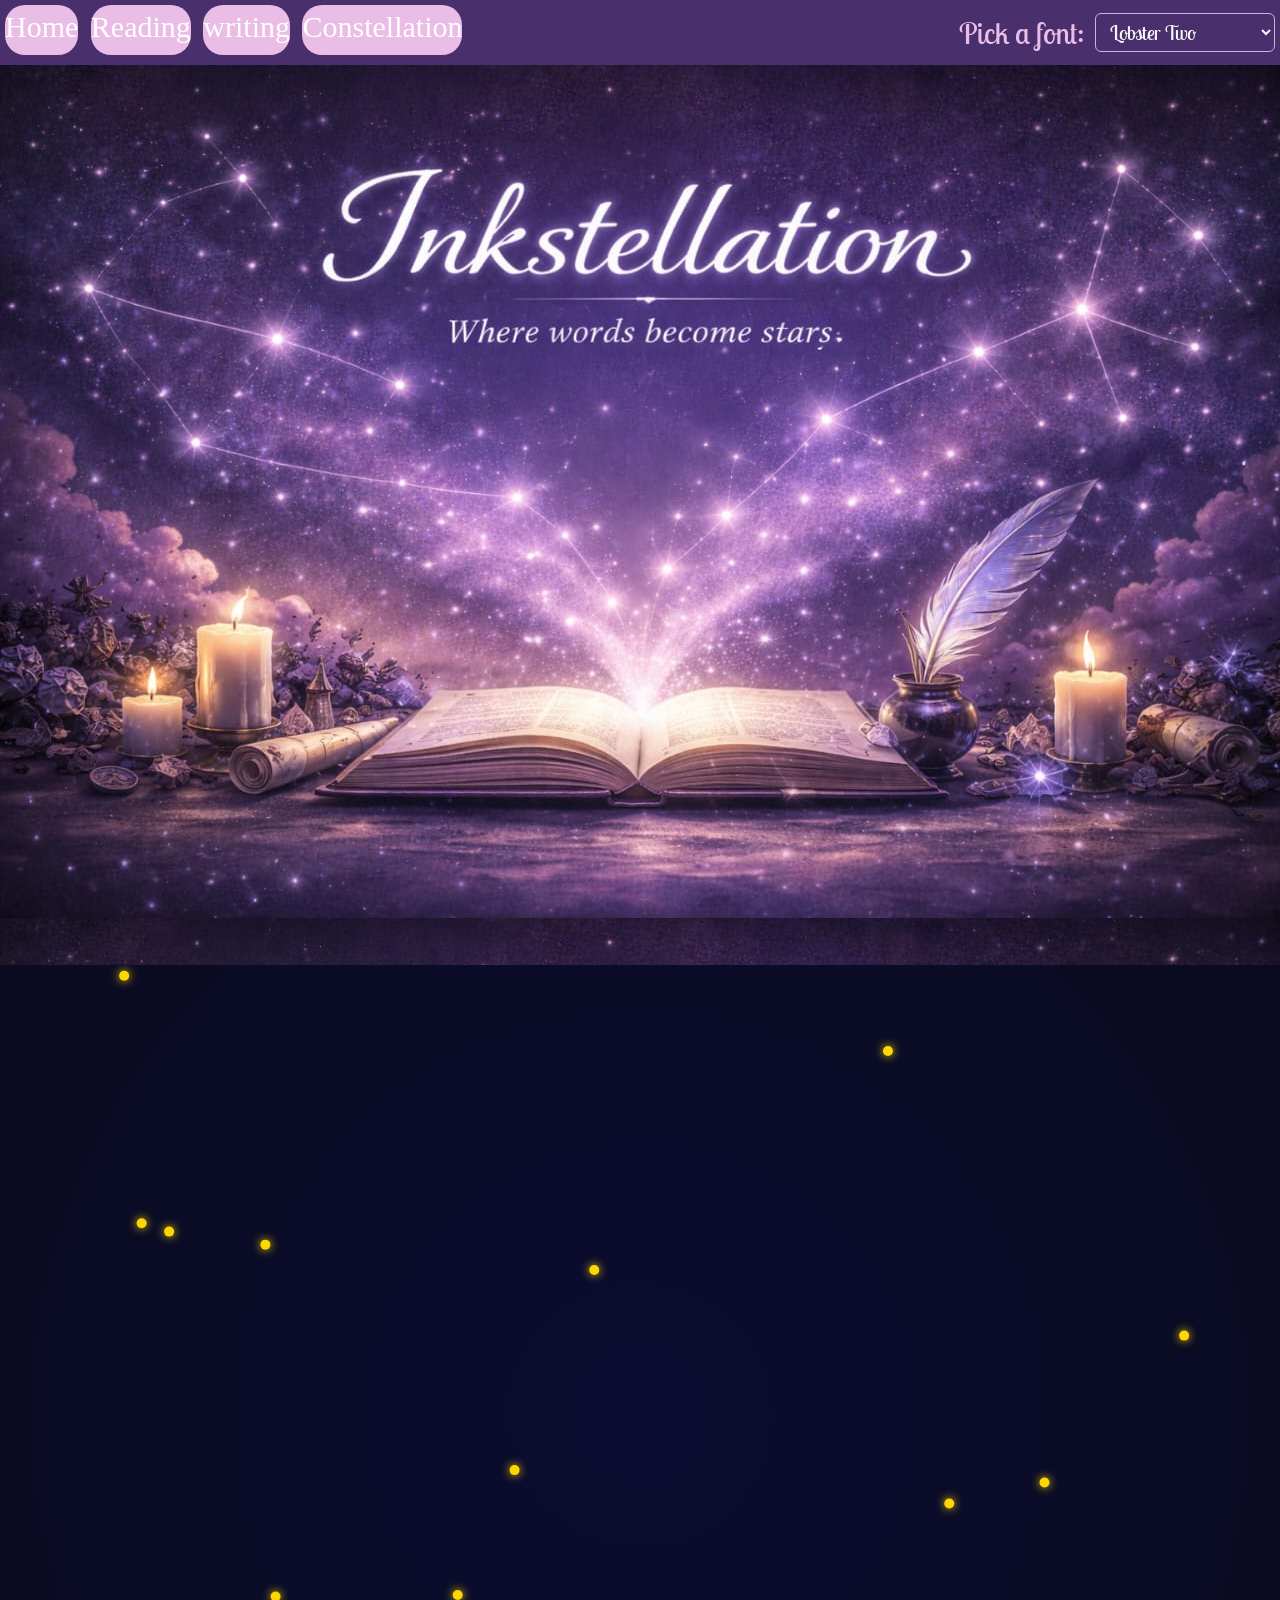
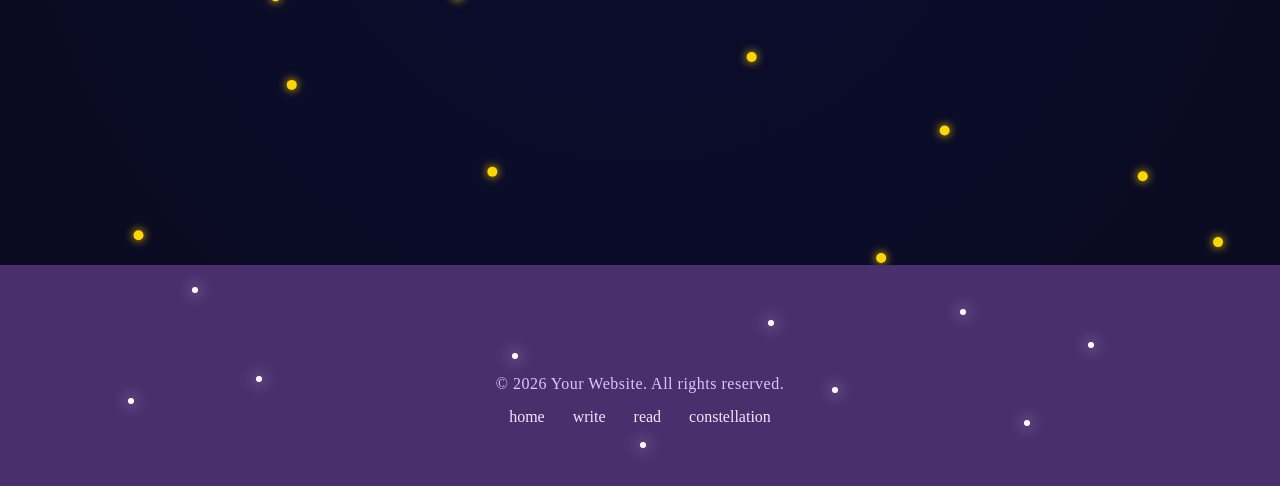
<file: constellation.html>
<!DOCTYPE html>
<html lang="en">
<head>
    <meta charset="UTF-8">
    <meta name="viewport" content="width=device-width, initial-scale=1.0">
    <title>Constellation</title>
    <link href="constellation1.css" rel="stylesheet">

    <style>
    @import url('https://fonts.googleapis.com/css2?family=Lobster+Two:ital,wght@0,400;0,700;1,400;1,700&display=swap');
    </style>

</head>
<body>
<div class="the_nav">
        <nav class="navbar">
            <a href="index.html" id="nav1">Home</a>
            <a href="Read.html" id="nav1">Reading</a>
            <a href="writing.html" id="nav1">writing</a>
            <a href="constellation.html" id="nav1">Constellation</a>
        </nav>
        
        <div id="font-picker-container">
        <label for="fontPicker">Pick a font:</label>
        <select id="fontPicker">
            <option value="'Lobster Two', cursive">Lobster Two</option>
            <option value="'Georgia', serif">Georgia</option>
            <option value="'Times New Roman', serif">Times New Roman</option>
            <option value="'Courier New', monospace">Courier New</option>
            <option value="'Playfair Display', serif">Playfair Display</option>
        </select>
        </div>
  </div>

    <header class="head">

    </header>

    <div id="constellationPage">
  <canvas id="constellationCanvas"></canvas>

 
  <div id="starPopup" class="hidden">
    <div class="popupContent">
      <span id="closePopup">&times;</span>
      <h2 id="popupTitle"></h2>
      <p id="popupContent"></p>
    </div>
  </div>
</div>


 <footer class="footer">
  <div class="star-bg">
    <!-- Stars -->
    <span class="star"></span>
    <span class="star"></span>
    <span class="star"></span>
    <span class="star"></span>
    <span class="star"></span>
    <span class="star"></span>
    <span class="star"></span>
    <span class="star"></span>
    <span class="star"></span>
    <span class="star"></span>
  </div>

  <div class="footer-content">
    <p>© 2026 Your Website. All rights reserved.</p>
    
    <div class="footer-links">
      <a href="index.html">home</a>
      <a href="writing.html">write</a>
      <a href="Read.html">read</a>
      <a href="constellation.html">constellation</a>
    </div>
  </div>
</footer>
    <script src="constellation2.js"></script>
</body>
</html>
</file>
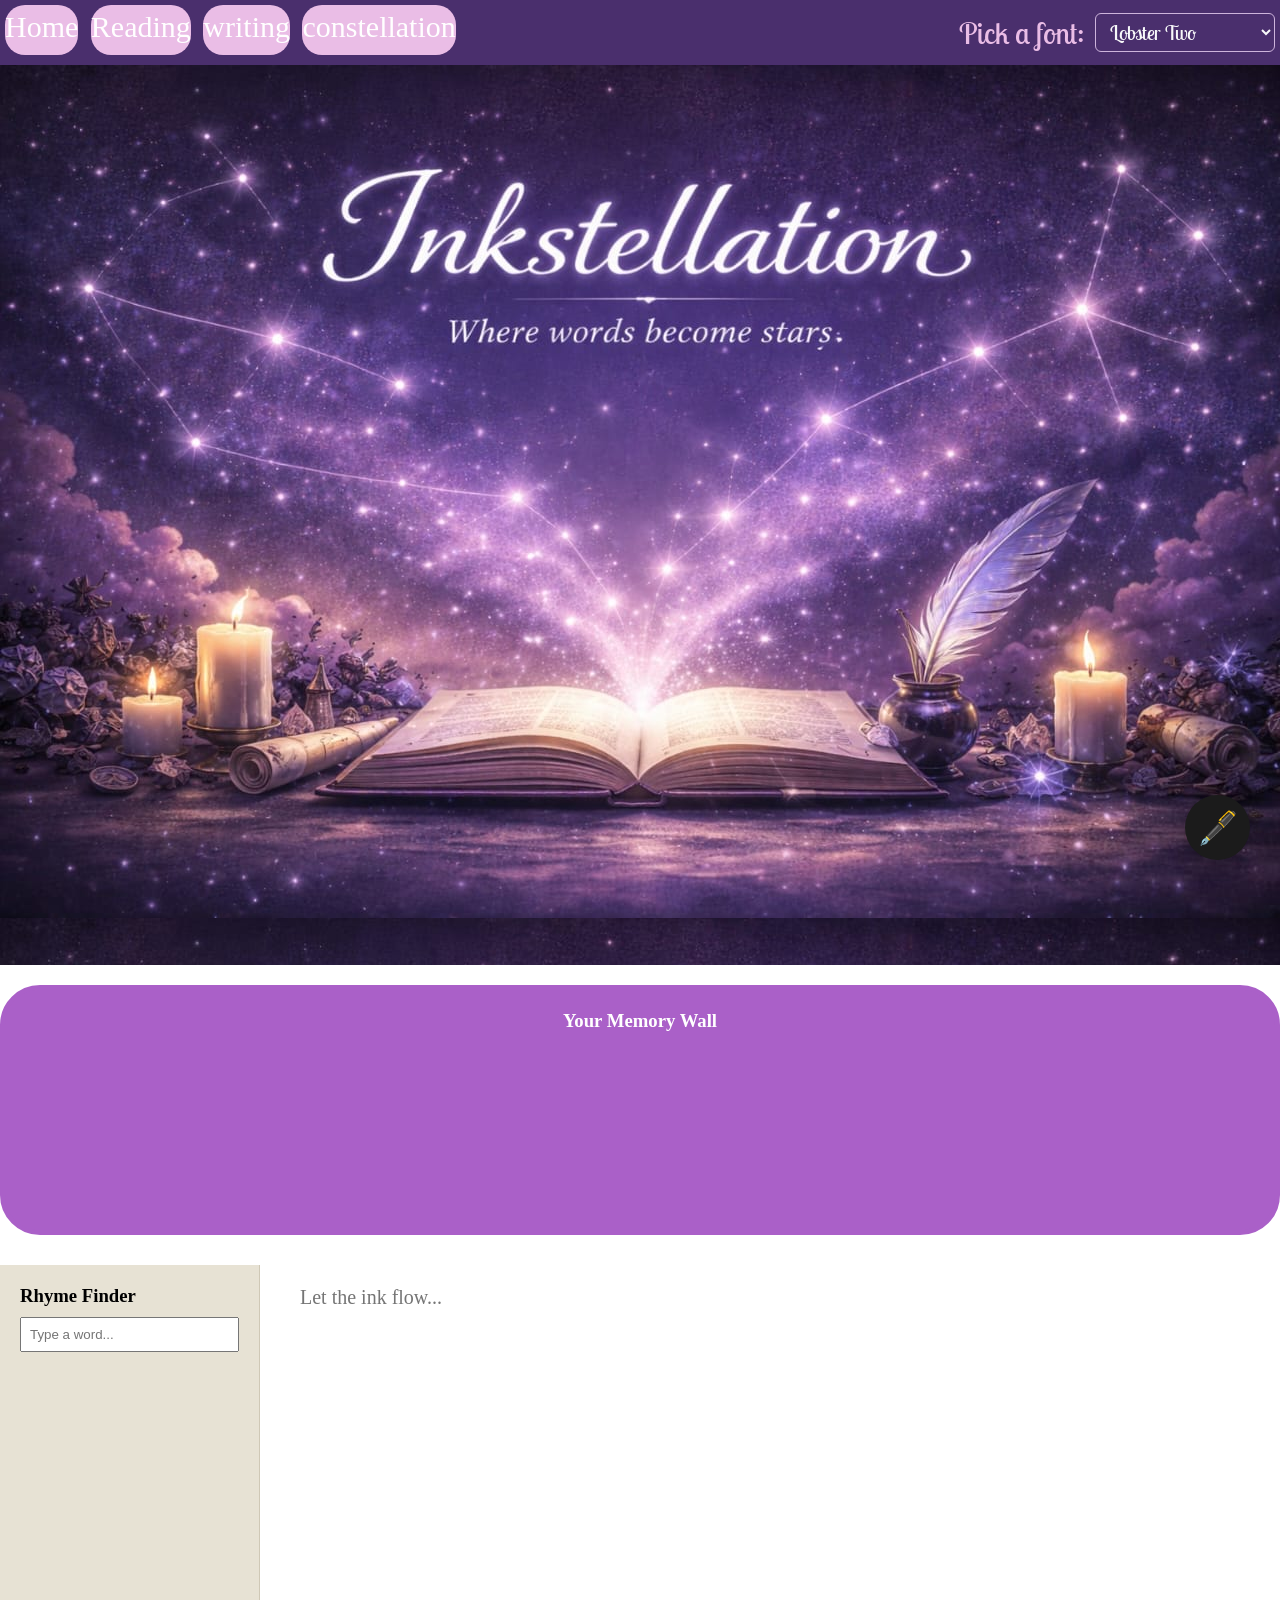
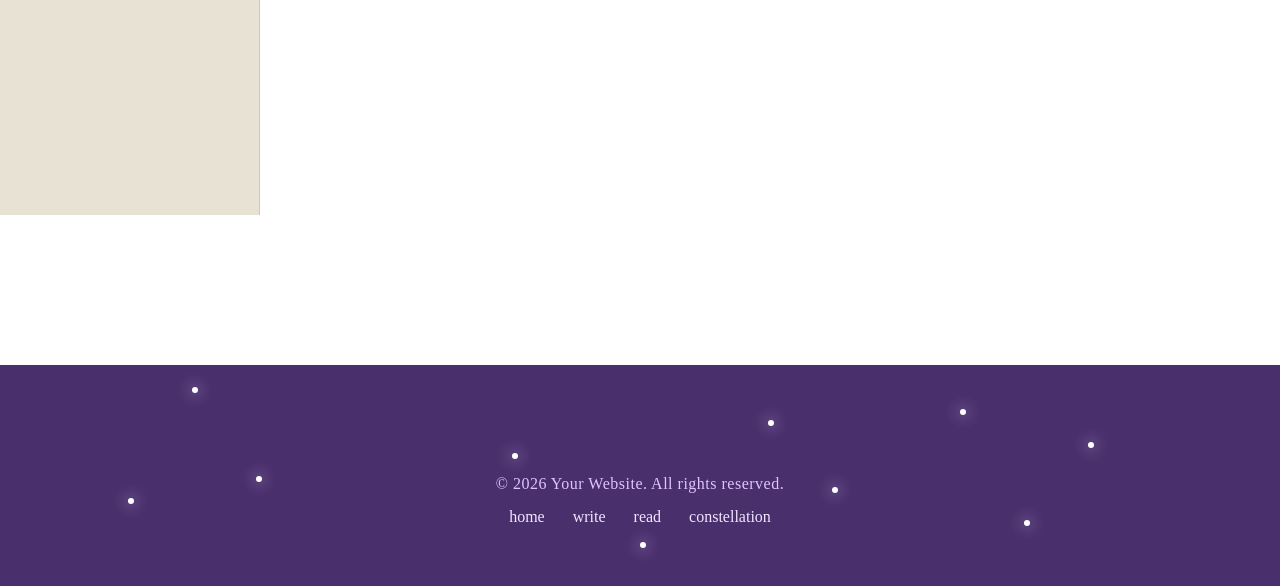
<file: writing.html>
<!DOCTYPE html>
<html lang="en">
<head>
    <meta charset="UTF-8">
    <meta name="viewport" content="width=device-width, initial-scale=1.0">
    <title>Writing</title>
    <link href="writing1.css" rel="stylesheet">
    <style>
    @import url('https://fonts.googleapis.com/css2?family=Lobster+Two:ital,wght@0,400;0,700;1,400;1,700&display=swap');
    </style> 
    
</head>
<body>
     
    <div class="the_nav">
        <nav class="navbar">
            <a href="index.html" id="nav1">Home</a>
            <a href="Read.html" id="nav1">Reading</a>
            <a href="writing.html" id="nav1">writing</a>
            <a href="constellation.html" id="nav1">constellation</a>
        </nav>
        
        <div id="font-picker-container">
        <label for="fontPicker">Pick a font:</label>
        <select id="fontPicker">
            <option value="'Lobster Two', cursive">Lobster Two</option>
            <option value="'Georgia', serif">Georgia</option>
            <option value="'Times New Roman', serif">Times New Roman</option>
            <option value="'Courier New', monospace">Courier New</option>
            <option value="'Playfair Display', serif">Playfair Display</option>
        </select>
        </div>
  </div>

  <header class="head">

  </header>

 <div id="writersQuill">

  <!-- Memory Wall -->
  <section id="memoryWall">
    <h3>Your Memory Wall</h3>
    <div id="savedPoems"></div>
  </section>

  
  <!-- Rhyme Sidebar -->
  <aside id="rhymeSidebar">
    <h3>Rhyme Finder</h3>
    <input type="text" id="rhymeInput" placeholder="Type a word...">
    <ul id="rhymeResults"></ul>
  </aside>

  <!-- Writing Area -->
  <main id="editorArea">
    <br>
    <br>
    <textarea id="poemEditor" placeholder="Let the ink flow..."></textarea>
  </main>

  <!-- Save Button -->
  <button id="savePoemBtn">🖋️</button>


</div>

    <footer class="footer">
  <div class="star-bg">
    <!-- Stars -->
    <span class="star"></span>
    <span class="star"></span>
    <span class="star"></span>
    <span class="star"></span>
    <span class="star"></span>
    <span class="star"></span>
    <span class="star"></span>
    <span class="star"></span>
    <span class="star"></span>
    <span class="star"></span>
  </div>

  <div class="footer-content">
    <p>© 2026 Your Website. All rights reserved.</p>
    
    <div class="footer-links">
     <a href="index.html">home</a>
      <a href="writing.html">write</a>
      <a href="Read.html">read</a>
      <a href="constellation.html">constellation</a>
    </div>
  </div>
</footer>

    <script src="writing2.js"></script>
</body>
</html>
</file>
<file: constellation1.css>
*{
margin:0;
padding:0;
box-sizing:border-box;
}

/* font */
#font-picker-container {
  display: flex;
  align-items: center;
  gap: 10px;
  font-family: 'Lobster Two', serif;
  color: #f8f9fa;
}

#font-picker-container label {
  font-size: 30px;
  color: #EABDE6; 
}

#fontPicker {
  background-color: #4a2f6d; 
  color: #f8f9fa;
  border: 1px solid #cdb4db;
  padding: 5px 10px;
  border-radius: 6px;
  font-family: inherit;
  cursor: pointer;
  transition: all 0.3s ease;
  font-size: 20px;
}

#fontPicker:hover {
  background-color: #5e3f8a;
  transform: scale(1.05);
}

.lobster-two-regular {
  font-family: "Lobster Two", sans-serif;
  font-weight: 400;
  font-style: normal;
}

/*nav*/
.the_nav{
    font-size: 30px;
    border: #4a2f6d solid 5px;
    background-color:#4a2f6d;
    display: flex;
    justify-content: space-between;
    border-width: 100%;
    height:auto;
    flex-wrap: wrap;
    padding-top: 0;
   
}

#nav1 {
   text-align: center;
   background-color: #EABDE6;
   color: white;
   border: solid none;
   border-radius: 20px;
   height: 50px;
   width:auto;
   display: inline-block;
   padding-top: 5px;
   text-decoration: none;
   margin-right:5px;
   margin-bottom: 5px;
}
.head{
    background-image: url(Inkstellation.jpeg);
    height: 100vh;
    width: 100%;
}




/* Constellation Page */
#constellationPage {
  width: 100vw;
  height: 100vh;
  overflow: hidden;
  position: relative;
  background: radial-gradient(circle at center, #0b0c30, #0a0b20);
  cursor: grab;
}

/* Canvas fills page */
#constellationCanvas {
  width: 100%;
  height: 100%;
  display: block;
}

/* Star Popup */
#starPopup {
  position: absolute;
  top: 50%;
  left: 50%;
  transform: translate(-50%, -50%);
  background: rgba(30, 30, 60, 0.85);
  border: 2px solid gold;
  border-radius: 20px;
  padding: 30px;
  width: 400px;
  max-width: 90%;
  color: #fff;
  box-shadow: 0 0 20px gold, 0 0 40px rgba(255,255,200,0.5);
  z-index: 1000;
  text-align: center;
}

#starPopup.hidden {
  display: none;
}

#starPopup .popupContent h2 {
  margin-bottom: 15px;
  color: gold;
}

#starPopup .popupContent p {
  font-size: 16px;
  line-height: 1.5;
}

#closePopup {
  position: absolute;
  top: 10px;
  right: 15px;
  cursor: pointer;
  font-size: 24px;
  color: gold;
}

/* footer*/

.footer {
  position: relative;
  width: 100%;
  padding: 100px 20px 60px;
  background: #4a2f6d; 
  color: #f0e6ff;
  overflow: hidden;
  display: flex;
  flex-direction: column;
  align-items: center;
  text-align: center;
}

/*STAR BACKGROUND */
.star-bg {
  position: absolute;
  top: 0;
  left: 0;
  width: 100%;
  height: 100%;
  pointer-events: none;
}

.star-bg .star {
  position: absolute;
  width: 6px;
  height: 6px;
  background: #fff;
  border-radius: 50%;
  box-shadow: 0 0 15px #fff;
  animation: twinkle 2s infinite alternate;
}

/* Star positions & animation duration */
.star:nth-child(1) { top: 10%; left: 15%; animation-duration: 1.2s; }
.star:nth-child(2) { top: 25%; left: 60%; animation-duration: 2s; }
.star:nth-child(3) { top: 50%; left: 20%; animation-duration: 2.5s; }
.star:nth-child(4) { top: 70%; left: 80%; animation-duration: 1.8s; }
.star:nth-child(5) { top: 40%; left: 40%; animation-duration: 2.2s; }
.star:nth-child(6) { top: 60%; left: 10%; animation-duration: 1.7s; }
.star:nth-child(7) { top: 20%; left: 75%; animation-duration: 2.3s; }
.star:nth-child(8) { top: 80%; left: 50%; animation-duration: 2.6s; }
.star:nth-child(9) { top: 35%; left: 85%; animation-duration: 1.9s; }
.star:nth-child(10){ top: 55%; left: 65%; animation-duration: 2.1s; }

@keyframes twinkle {
  0% { opacity: 0.2; transform: scale(0.8); }
  50% { opacity: 1; transform: scale(1.5); }
  100% { opacity: 0.2; transform: scale(1); }
}

/*FOOTER */
.footer-content p {
  margin: 10px 0;
  font-size: 16px;
  letter-spacing: 0.5px;
  color: #e0c3ff;
}

.footer-links {
  margin-top: 15px;
}

.footer-links a {
  color: #f0e6ff;
  margin: 0 12px;
  text-decoration: none;
  font-size: 16px;
  transition: color 0.3s ease;
}

.footer-links a:hover {
  color: #b4a7f5;
}

/*  RESPONSIVE */
@media (max-width: 600px) {
  .footer {
    padding: 80px 10px 50px;
  }

  .footer-links a {
    display: block;
    margin: 8px 0;
  }
}
</file>
<file: writing1.css>
*{
margin:0;
padding:0;
box-sizing:border-box;
}

/* font */
#font-picker-container {
  display: flex;
  align-items: center;
  gap: 10px;
  font-family: 'Lobster Two', serif;
  color: #f8f9fa;
}

#font-picker-container label {
  font-size: 30px;
  color: #EABDE6; 
}

#fontPicker {
  background-color: #4a2f6d; 
  color: #f8f9fa;
  border: 1px solid #cdb4db;
  padding: 5px 10px;
  border-radius: 6px;
  font-family: inherit;
  cursor: pointer;
  transition: all 0.3s ease;
  font-size: 20px;
}

#fontPicker:hover {
  background-color: #5e3f8a;
  transform: scale(1.05);
}

.lobster-two-regular {
  font-family: "Lobster Two", sans-serif;
  font-weight: 400;
  font-style: normal;
}

/*nav*/
.the_nav{
    font-size: 30px;
    border: #4a2f6d solid 5px;
    background-color:#4a2f6d;
    display: flex;
    justify-content: space-between;
    border-width: 100%;
    height:auto;
    flex-wrap: wrap;
    padding-top: 0;

}

#nav1 {
   text-align: center;
   background-color: #EABDE6;
   color: white;
   border: solid none;
   border-radius: 20px;
   height: 50px;
   width:auto;
   display: inline-block;
   padding-top: 5px;
   text-decoration: none;
   margin-right:5px;
   margin-bottom: 5px;
}
.head{
    background-image: url(Inkstellation.jpeg);
    height: 100vh;
    width: 100%;
}

/* Main layout */

#writersQuill{
display:grid;
grid-template-columns:260px 1fr;
grid-template-rows:200px 1fr;
height:100vh;
}

/* Memory Wall (TOP) */

#memoryWall{
grid-column:1 / span 2;
background:#AA60C8;
color:white;
padding:20px;
overflow-y:hidden;
height: 250px;
text-align: center;
border: #AA60C8 solid 5px;
border-radius: 40px;
margin-top: 20px;
}

#savedPoems{
display:flex;
gap:25px;
margin-top:15px;
overflow-x:auto;
padding-bottom:10px;
}

/* Picture Frame */

.frame{
width:180px;
height:140px;
background:#fff;
border:10px solid #caa85a;
box-shadow:
0 6px 15px rgba(0,0,0,0.5),
inset 0 0 5px rgba(0,0,0,0.3);
padding:10px;
font-size:13px;
color:#333;
cursor:pointer;
transition:transform .2s;
overflow:hidden;

flex-shrink:0;
position:relative;
}

.frame:hover{
transform:scale(1.05);
}

/* Delete button */

.deleteBtn{
position:absolute;
top:5px;
right:5px;
border:none;
background:#c0392b;
color:white;
font-size:12px;
border-radius:50%;
width:20px;
height:20px;
cursor:pointer;
}

/* Sidebar */

#rhymeSidebar{
margin-top: 100px;
background:#e7e2d4;
padding:20px;
border-right:1px solid #cfc8b6;
height: 550px;

}

#rhymeSidebar input{
width:100%;
padding:8px;
margin:10px 0;
}

#rhymeResults{
list-style:none;
padding:0;
}

#rhymeResults li{
padding:3px 0;
color:#444;
}

/* Editor */

#editorArea{
padding:40px;
margin-top: 40px;
}

#poemEditor{
width:100%;
height:100%;
border:none;
outline:none;
resize:none;
font-size:20px;
line-height:1.6;
background:transparent;
font-family:Georgia,serif;
transition:opacity .3s;
}

/* Ink typing effect */

#poemEditor.typing{
opacity:0.8;
}

/* Ink Bottle */

#savePoemBtn{
position:fixed;
right:30px;
bottom:40px;
width:65px;
height:65px;
border-radius:50%;
border:none;
font-size:32px;
background:#1b1b1b;
color:white;
cursor:pointer;
box-shadow:0 6px 18px rgba(0,0,0,0.25);
transition:transform .2s;
}

#savePoemBtn:hover{
transform:scale(1.1);
}

/* Scrollbar for Memory Wall */

#savedPoems::-webkit-scrollbar{
height:8px;
}

#savedPoems::-webkit-scrollbar-thumb{
background:#caa85a;
border-radius:10px;
}

/* Responsive Layout */

@media (max-width:900px){

#writersQuill{
grid-template-columns:1fr;
grid-template-rows:200px auto auto;
}

#rhymeSidebar{
border-right:none;
border-bottom:1px solid #cfc8b6;
}

#editorArea{
padding:25px;
}

#savePoemBtn{
right:20px;
bottom:20px;
}

}

/* footer*/

.footer {
  margin-top: 100px;
  position: relative;
  width: 100%;
  padding: 100px 20px 60px;
  background: #4a2f6d; 
  color: #f0e6ff;
  overflow: hidden;
  display: flex;
  flex-direction: column;
  align-items: center;
  text-align: center;
}

/*STAR BACKGROUND */
.star-bg {
  position: absolute;
  top: 0;
  left: 0;
  width: 100%;
  height: 100%;
  pointer-events: none;
}

.star-bg .star {
  position: absolute;
  width: 6px;
  height: 6px;
  background: #fff;
  border-radius: 50%;
  box-shadow: 0 0 15px #fff;
  animation: twinkle 2s infinite alternate;
}

/* Star positions & animation duration */
.star:nth-child(1) { top: 10%; left: 15%; animation-duration: 1.2s; }
.star:nth-child(2) { top: 25%; left: 60%; animation-duration: 2s; }
.star:nth-child(3) { top: 50%; left: 20%; animation-duration: 2.5s; }
.star:nth-child(4) { top: 70%; left: 80%; animation-duration: 1.8s; }
.star:nth-child(5) { top: 40%; left: 40%; animation-duration: 2.2s; }
.star:nth-child(6) { top: 60%; left: 10%; animation-duration: 1.7s; }
.star:nth-child(7) { top: 20%; left: 75%; animation-duration: 2.3s; }
.star:nth-child(8) { top: 80%; left: 50%; animation-duration: 2.6s; }
.star:nth-child(9) { top: 35%; left: 85%; animation-duration: 1.9s; }
.star:nth-child(10){ top: 55%; left: 65%; animation-duration: 2.1s; }

@keyframes twinkle {
  0% { opacity: 0.2; transform: scale(0.8); }
  50% { opacity: 1; transform: scale(1.5); }
  100% { opacity: 0.2; transform: scale(1); }
}


/*FOOTER */
.footer-content p {
  margin: 10px 0;
  font-size: 16px;
  letter-spacing: 0.5px;
  color: #e0c3ff;
}

.footer-links {
  margin-top: 15px;
}

.footer-links a {
  color: #f0e6ff;
  margin: 0 12px;
  text-decoration: none;
  font-size: 16px;
  transition: color 0.3s ease;
}

.footer-links a:hover {
  color: #b4a7f5;
}

/*  RESPONSIVE */
@media (max-width: 600px) {
  .footer {
    padding: 80px 10px 50px;
  }

  .footer-links a {
    display: block;
    margin: 8px 0;
  }
}
</file>
